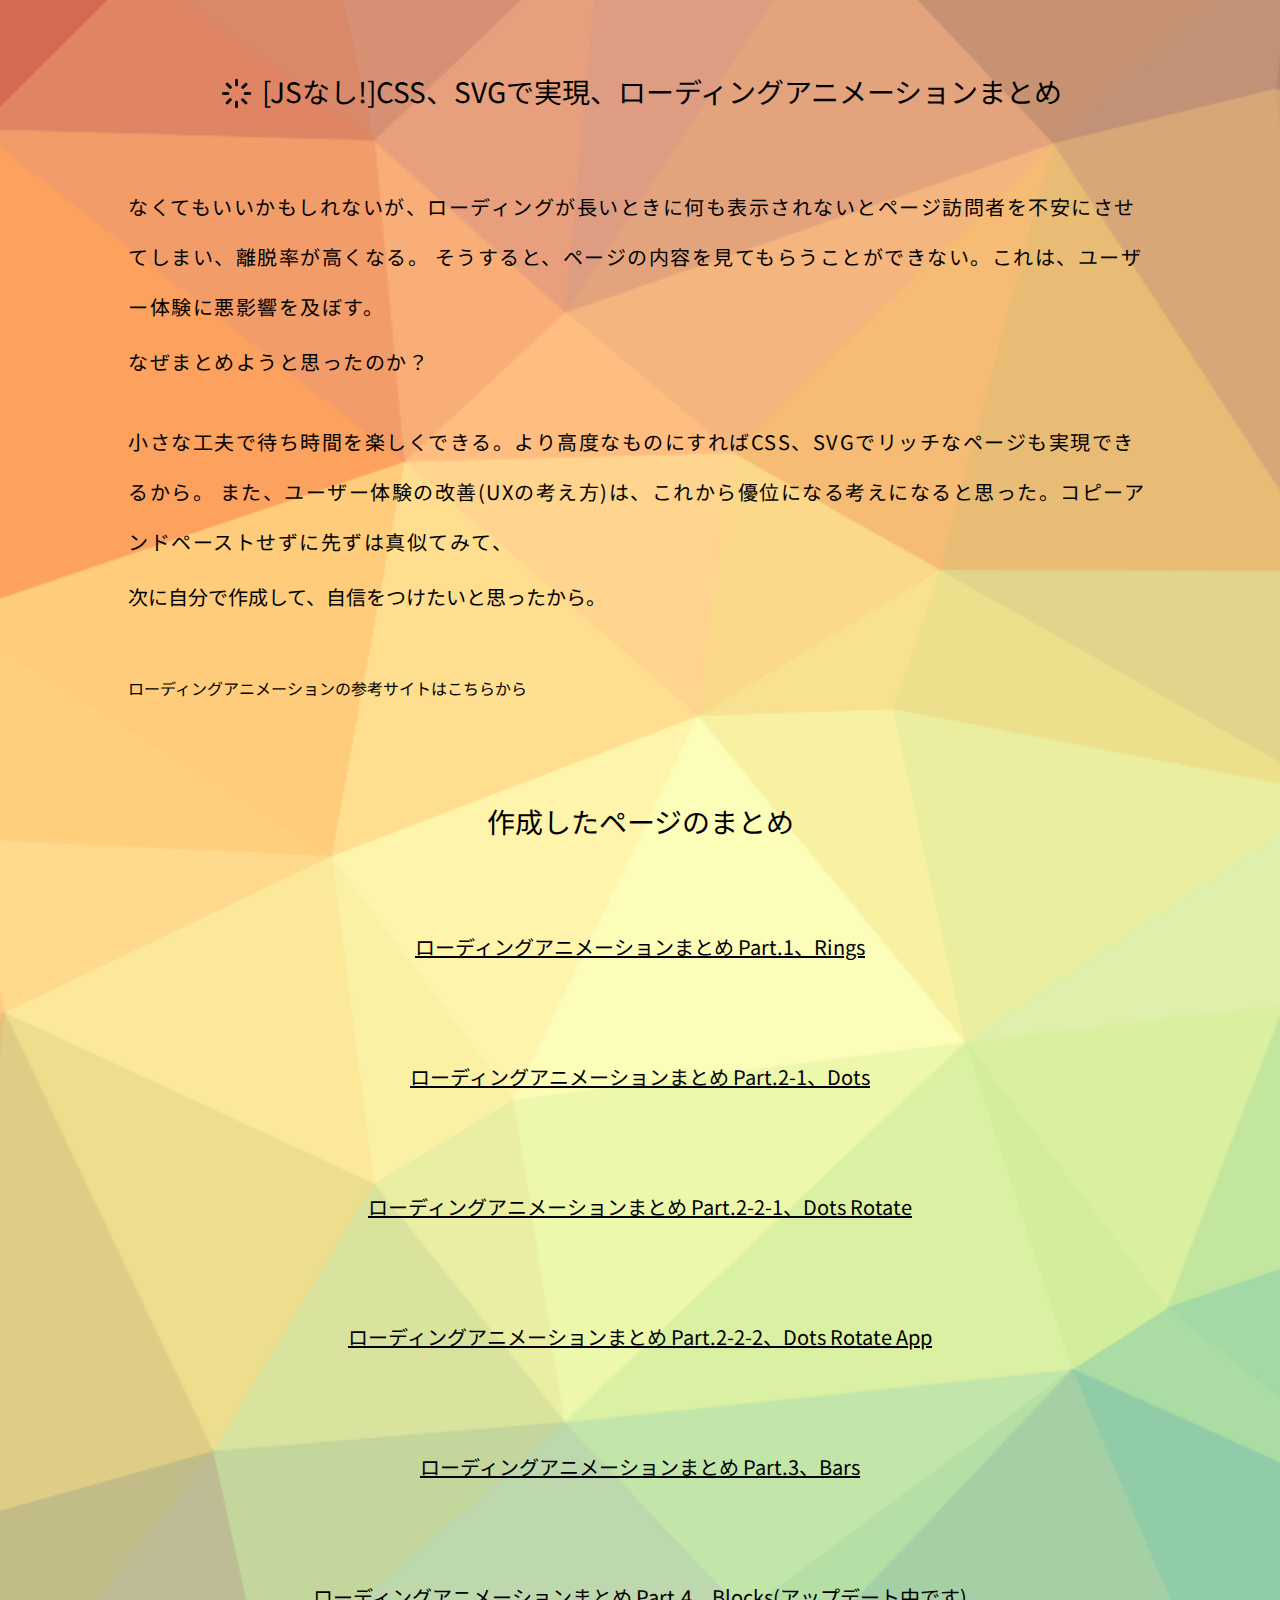
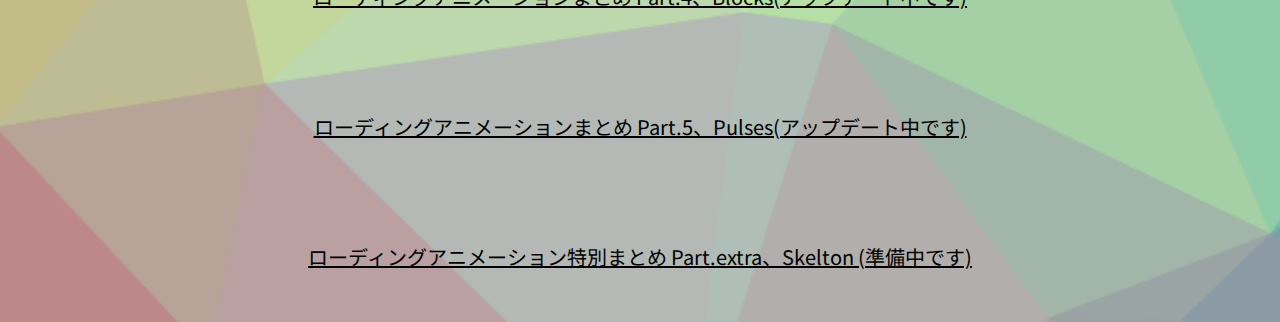
<file: index.html>
<!DOCTYPE html>
<html lang="ja">

<head>
    <meta charset="UTF-8">
    <meta http-equiv="X-UA-Compatible" content="IE=edge">
    <meta name="viewport" content="width=device-width, initial-scale=1.0">
    <meta name="description"
        content="プリローダーの導入は、離脱率を下げること、リッチなページにする観点から優位であり、
        ユーザー体験の改善(UXの考え方)は、これから優位になる考えになると思った。コピーアンドペーストせずに先ずは真似てみて、次に自分で作成して、
        自信をつけたい思いで作成しました。">
    <link rel="preconnect" href="https://fonts.googleapis.com">
    <link rel="preconnect" href="https://fonts.gstatic.com" crossorigin>
    <link href="https://fonts.googleapis.com/css2?family=Noto+Sans+JP:wght@400;700&display=swap" rel="stylesheet">

    <link rel="apple-touch-icon" sizes="180x180" href="./assets/images/favicon/apple-touch-icon.png">
    <link rel="icon" type="image/png" sizes="32x32" href="./assets/images/favicon/favicon-32x32.png">
    <link rel="icon" type="image/png" sizes="16x16" href="./assets/images/favicon/favicon-16x16.png">
    <link rel="manifest" href="./assets/images/favicon/site.webmanifest">
    <meta name="msapplication-TileColor" content="#da532c">
    <meta name="theme-color" content="#ffffff">

    <link rel="stylesheet" href="./assets/css/destyle.css">
    <link rel="stylesheet" href="./assets/css/style.css">
    <title>CSS SVG Loading Animation Effects</title>
</head>

<body>
    <section class="section">
        <!-- 疑似要素で文章の両側にローダーをつける -->
        <h2 class="section-title section-button">[JSなし!]CSS、SVGで実現、ローディングアニメーションまとめ</h2>
        <p class="section-description">なくてもいいかもしれないが、ローディングが長いときに何も表示されないとページ訪問者を不安にさせてしまい、離脱率が高くなる。
            そうすると、ページの内容を見てもらうことができない。これは、ユーザー体験に悪影響を及ぼす。
        </p>

        <p class="section-description-sub">なぜまとめようと思ったのか？</p>
        <p class="section-description">小さな工夫で待ち時間を楽しくできる。より高度なものにすればCSS、SVGでリッチなページも実現できるから。
            また、ユーザー体験の改善(UXの考え方)は、これから優位になる考えになると思った。コピーアンドペーストせずに先ずは真似てみて、
            <p class="section-blank">次に自分で作成して、自信をつけたいと思ったから。</p></br>

            <a href="https://github.com/n3r4zzurr0/svg-spinners">ローディングアニメーションの参考サイトはこちらから</a>
        </p>

    </section>

    <section class="section">
        <h2 class="section-title-sub">作成したページのまとめ</h2>
        <p class="section-description-ref"><a href="./assets/pages/html/CSS-S-L-A-E Rings index.html"
                target="_blank">ローディングアニメーションまとめ Part.1、Rings</a></p>
        <p class="section-description-ref"><a href="./assets/pages/html/CSS-S-L-A-E Dots index.html"
                target="_blank">ローディングアニメーションまとめ Part.2-1、Dots</a></p>
        <p class="section-description-ref"><a href="./assets/pages/html/CSS-S-L-A-E Dots Rotate index.html"
                target="_blank">ローディングアニメーションまとめ Part.2-2-1、Dots Rotate</a></p>
        <p class="section-description-ref"><a href="./assets/pages/html/CSS-S-L-A-E Dots Rotate App index.html"
                target="_blank">ローディングアニメーションまとめ Part.2-2-2、Dots Rotate App</a></p>       
        <p class="section-description-ref"><a href="./assets/pages/html/CSS-S-L-A-E Bars index.html" 
                target="_blank">ローディングアニメーションまとめ Part.3、Bars</a></p>
        <p class="section-description-ref"><a href="./assets/pages/html/CSS-S-L-A-E Blocks index.html" 
                target="_blank">ローディングアニメーションまとめ Part.4、Blocks(アップデート中です)</a></p>
        <p class="section-description-ref"><a href="./assets/pages/html/CSS-S-L-A-E Pulses index.html" 
                target="_blank">ローディングアニメーションまとめ Part.5、Pulses(アップデート中です)</a></p>
        <p class="section-description-ref"><a href="#" 
                target="_blank">ローディングアニメーション特別まとめ Part.extra、Skelton (準備中です)</a></p>
    </section>

    <aside>
        <div>
            <a href="./index.html" id="back-to-top" class="back-to-top"></a>
        </div>
    </aside>

    <script src="./assets/js/smoothscroll.js"></script>
    <script src="./assets/js/script.js"></script>
</body>

</html>
</file>
<file: assets/css/style.css>
@charset "utf-8";

* {
    margin:0;
    padding:0;
    box-sizing: border-box;
}

body {
    font-family: "Helvetica Neue", "Noto Sans JP",
      "Helvetica", "Hiragino Sans", "Hiragino Kaku Gothic ProN", "Arial",
      "Yu Gothic", "Meiryo", sans-serif;
    font-size: 16px;
    line-height: 1.5;
    color: #000;
    margin: 0;
    padding: 0;

    background-image: url(../images/trianglify-export.png);
    background-size: cover;
    background-position: center center;
}


/* .codepen {
    margin-bottom: 50px;
} */

.section {
    max-width: 80%;
    margin: 0 auto;
}

.section-title {
    text-align: center;
    font-size: 28px;
    margin-top: 70px;
    margin-bottom: 70px;
}

.section-title-sub {
    text-align: center;
    font-size: 28px;
    margin-top: 100px;
    margin-bottom: 40px;
}

/* .section-title-point {
    text-align: center;
    font-size: 18px;
    font-weight: bold;
    color: #ff4500;
    margin-bottom: 20px;
    text-decoration: underline;
} */

.section-button::before {
    content: "";
    display: inline-block;
    width: 35px;
    height: 35px;
    background: url(../images/loader.png) no-repeat;
    vertical-align: text-bottom;
    background-size: contain;
    margin-right: 8px;
}

.section-description {
    font-size: 20px;
    line-height: 2.5;
    letter-spacing: 1.5px;
    text-align: left;
    margin-bottom: 15px;
}

.section-description-sub {
    font-size: 20px;
    letter-spacing: 1.5px;
    margin-bottom: 40px;
}

.section-blank {
    font-size: 20px;
    margin-bottom: 40px;
}

.section-description-ref {
    font-size: 20px;
    text-align: center;
    line-height: 6.5;
    text-decoration: underline;
}

.section-description-ref:hover {
    letter-spacing: 1.5px;
    transform: scale(1.05);
    color: #ff4500;
}
  
.back-to-top {
    background-color: #ff4500;
    position: fixed;
    margin: 0;
    padding: 0;
    bottom: 16px;
    right: 32px;
    width: 50px;
    height: 50px;
    border-radius: 50%;
    display: flex;
    align-items: center;
    justify-content: center;
    font-size: 32px;
    text-decoration: none;
    opacity: 0;
    pointer-events: none;
    transition: all 0.4s;
}
  
.back-to-top::before {
    content: "";
    position: absolute;
    left: 19.25px;
    bottom: inherit;
    width: 12px;
    height: 12px;
    border-top: 3px solid #000;
    border-right: 3px solid #000;
    transform: rotate(-45deg);
}
  
.back-to-top.active {
    pointer-events: auto;
    opacity: 1;
}
  
.back-to-top.active:hover {
    transform: scale(1.1);
    opacity: 0.8;
}
</file>
<file: assets/css/destyle.css>
/*! destyle.css v4.0.0 | MIT License | https://github.com/nicolas-cusan/destyle.css */

/* Reset box-model and set borders */
/* ============================================ */

*,
::before,
::after {
  box-sizing: border-box;
  border-style: solid;
  border-width: 0;
}

/* Document */
/* ============================================ */

/**
 * 1. Correct the line height in all browsers.
 * 2. Prevent adjustments of font size after orientation changes in iOS.
 * 3. Remove gray overlay on links for iOS.
 */

html {
  line-height: 1.15; /* 1 */
  -webkit-text-size-adjust: 100%; /* 2 */
  -webkit-tap-highlight-color: transparent; /* 3*/
}

/* Sections */
/* ============================================ */

/**
 * Remove the margin in all browsers.
 */

body {
  margin: 0;
}

/**
 * Render the `main` element consistently in IE.
 */

main {
  display: block;
}

/* Vertical rhythm */
/* ============================================ */

p,
table,
blockquote,
address,
pre,
iframe,
form,
figure,
dl {
  margin: 0;
}

/* Headings */
/* ============================================ */

h1,
h2,
h3,
h4,
h5,
h6 {
  font-size: inherit;
  font-weight: inherit;
  margin: 0;
}

/* Lists (enumeration) */
/* ============================================ */

ul,
ol {
  margin: 0;
  padding: 0;
  list-style: none;
}

/* Lists (definition) */
/* ============================================ */

dt {
  font-weight: bold;
}

dd {
  margin-left: 0;
}

/* Grouping content */
/* ============================================ */

/**
 * 1. Add the correct box sizing in Firefox.
 * 2. Show the overflow in Edge and IE.
 */

hr {
  box-sizing: content-box; /* 1 */
  height: 0; /* 1 */
  overflow: visible; /* 2 */
  border-top-width: 1px;
  margin: 0;
  clear: both;
  color: inherit;
}

/**
 * 1. Correct the inheritance and scaling of font size in all browsers.
 * 2. Correct the odd `em` font sizing in all browsers.
 */

pre {
  font-family: monospace, monospace; /* 1 */
  font-size: inherit; /* 2 */
}

address {
  font-style: inherit;
}

/* Text-level semantics */
/* ============================================ */

/**
 * Remove the gray background on active links in IE 10.
 */

a {
  background-color: transparent;
  text-decoration: none;
  color: inherit;
}

/**
 * 1. Remove the bottom border in Chrome 57-
 * 2. Add the correct text decoration in Chrome, Edge, IE, Opera, and Safari.
 */

abbr[title] {
  text-decoration: underline dotted; /* 2 */
}

/**
 * Add the correct font weight in Chrome, Edge, and Safari.
 */

b,
strong {
  font-weight: bolder;
}

/**
 * 1. Correct the inheritance and scaling of font size in all browsers.
 * 2. Correct the odd `em` font sizing in all browsers.
 */

code,
kbd,
samp {
  font-family: monospace, monospace; /* 1 */
  font-size: inherit; /* 2 */
}

/**
 * Add the correct font size in all browsers.
 */

small {
  font-size: 80%;
}

/**
 * Prevent `sub` and `sup` elements from affecting the line height in
 * all browsers.
 */

sub,
sup {
  font-size: 75%;
  line-height: 0;
  position: relative;
  vertical-align: baseline;
}

sub {
  bottom: -0.25em;
}

sup {
  top: -0.5em;
}

/* Replaced content */
/* ============================================ */

/**
 * Prevent vertical alignment issues.
 */

svg,
img,
embed,
object,
iframe {
  vertical-align: bottom;
}

/* Forms */
/* ============================================ */

/**
 * Reset form fields to make them styleable.
 * 1. Make form elements stylable across systems iOS especially.
 * 2. Inherit text-transform from parent.
 */

button,
input,
optgroup,
select,
textarea {
  -webkit-appearance: none; /* 1 */
  appearance: none;
  vertical-align: middle;
  color: inherit;
  font: inherit;
  background: transparent;
  padding: 0;
  margin: 0;
  border-radius: 0;
  text-align: inherit;
  text-transform: inherit; /* 2 */
}

/**
 * Correct cursors for clickable elements.
 */

button,
[type="button"],
[type="reset"],
[type="submit"] {
  cursor: pointer;
}

button:disabled,
[type="button"]:disabled,
[type="reset"]:disabled,
[type="submit"]:disabled {
  cursor: default;
}

/**
 * Improve outlines for Firefox and unify style with input elements & buttons.
 */

:-moz-focusring {
  outline: auto;
}

select:disabled {
  opacity: inherit;
}

/**
 * Remove padding
 */

option {
  padding: 0;
}

/**
 * Reset to invisible
 */

fieldset {
  margin: 0;
  padding: 0;
  min-width: 0;
}

legend {
  padding: 0;
}

/**
 * Add the correct vertical alignment in Chrome, Firefox, and Opera.
 */

progress {
  vertical-align: baseline;
}

/**
 * Remove the default vertical scrollbar in IE 10+.
 */

textarea {
  overflow: auto;
}

/**
 * Correct the cursor style of increment and decrement buttons in Chrome.
 */

[type="number"]::-webkit-inner-spin-button,
[type="number"]::-webkit-outer-spin-button {
  height: auto;
}

/**
 * Correct the outline style in Safari.
 */

[type="search"] {
  outline-offset: -2px; /* 1 */
}

/**
 * Remove the inner padding in Chrome and Safari on macOS.
 */

[type="search"]::-webkit-search-decoration {
  -webkit-appearance: none;
}

/**
 * 1. Correct the inability to style clickable types in iOS and Safari.
 * 2. Fix font inheritance.
 */

::-webkit-file-upload-button {
  -webkit-appearance: button; /* 1 */
  font: inherit; /* 2 */
}

/**
 * Fix appearance for Firefox
 */
[type="number"] {
  -moz-appearance: textfield;
}

/**
 * Clickable labels
 */

label[for] {
  cursor: pointer;
}

/* Interactive */
/* ============================================ */

/*
 * Add the correct display in Edge, IE 10+, and Firefox.
 */

details {
  display: block;
}

/*
 * Add the correct display in all browsers.
 */

summary {
  display: list-item;
}

/*
 * Remove outline for editable content.
 */

[contenteditable]:focus {
  outline: auto;
}

/* Tables */
/* ============================================ */

/**
1. Correct table border color inheritance in all Chrome and Safari.
*/

table {
  border-color: inherit; /* 1 */
  border-collapse: collapse;
}

caption {
  text-align: left;
}

td,
th {
  vertical-align: top;
  padding: 0;
}

th {
  text-align: left;
  font-weight: bold;
}
</file>
